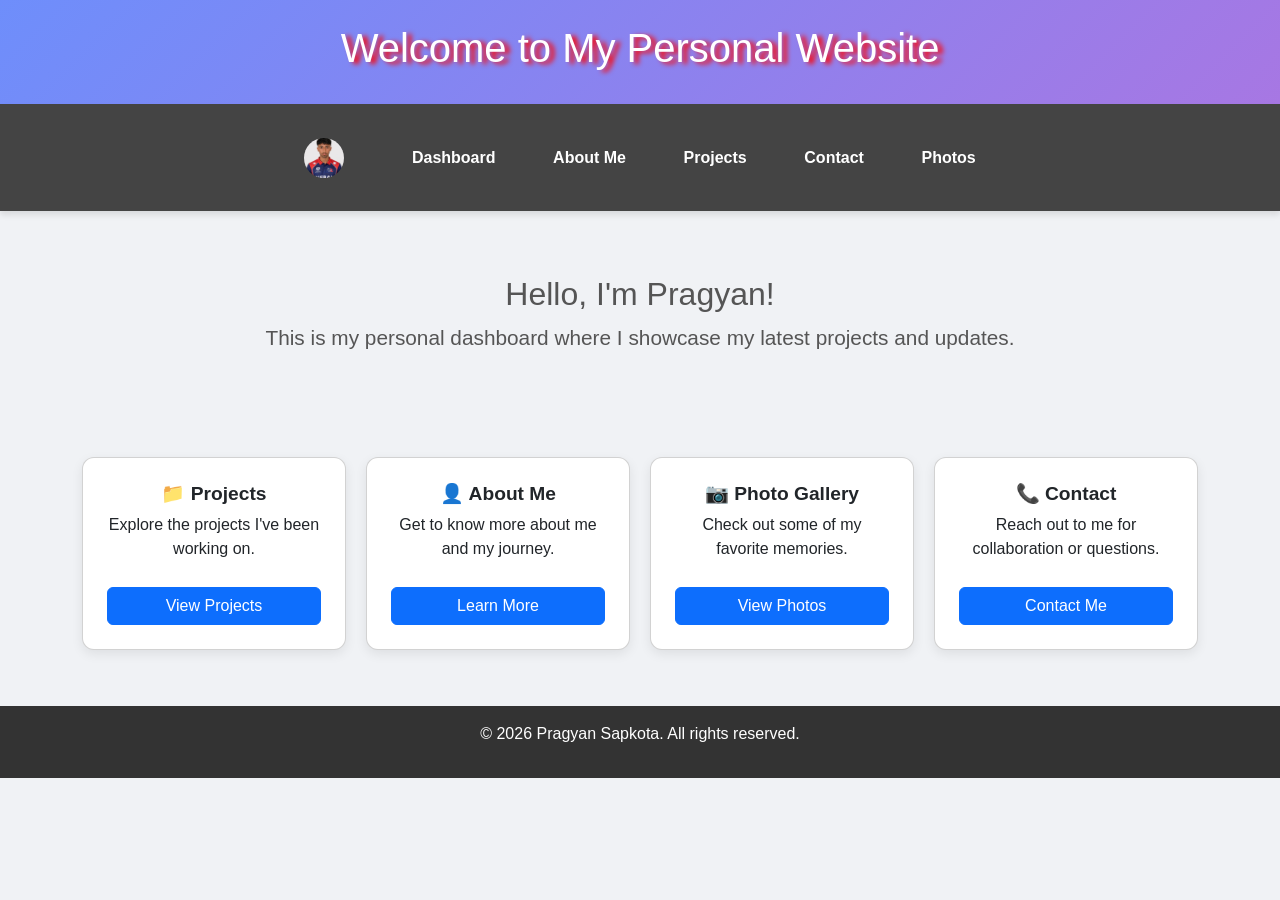
<file: index.html>
<!DOCTYPE html>
<html lang="en">
  <head>
    <meta charset="UTF-8" />
    <meta name="viewport" content="width=device-width, initial-scale=1.0" />
    <title>Dashboard - Pragyan Sapkota</title>
    <link
      href="https://cdn.jsdelivr.net/npm/bootstrap@5.3.3/dist/css/bootstrap.min.css"
      rel="stylesheet"
      integrity="sha384-QWTKZyjpPEjISv5WaRU9OFeRpok6YctnYmDr5pNlyT2bRjXh0JMhjY6hW+ALEwIH"
      crossorigin="anonymous"
    />
    <link rel="stylesheet" href="styles.css" />
    <style>
      .welcome {
        text-align: center;
        font-size: 1.3rem;
        font-weight: 500;
        color: #555;
        padding: 1rem 0;
      }

      .dashboard-grid {
        display: grid;
        grid-template-columns: repeat(auto-fit, minmax(250px, 1fr));
        gap: 20px;
      }

      .dashboard-card {
        padding: 1.5rem;
        border-radius: 12px;
        background: white;
        box-shadow: 0 4px 12px rgba(0, 0, 0, 0.08);
        text-align: center;
        transition: transform 0.3s ease, box-shadow 0.3s ease;
      }

      .dashboard-card:hover {
        transform: translateY(-5px);
        box-shadow: 0 8px 20px rgba(0, 0, 0, 0.1);
      }

      .dashboard-card .card-title {
        font-weight: bold;
        font-size: 1.2rem;
        margin-bottom: 0.5rem;
      }

      .dashboard-card .btn {
        margin-top: 10px;
      }

      .iframe-wrapper {
        display: flex;
        justify-content: center;
        align-items: center;
      }

      .iframe-wrapper iframe {
        width: 100%;
        max-width: 700px;
        height: 400px;
        border-radius: 12px;
        box-shadow: 0 4px 16px rgba(0, 0, 0, 0.1);
      }

      @media screen and (max-width: 639px) {
        nav {
          flex-direction: row;
          text-align: left;
          font-size: small;
        }

        .iframe-wrapper iframe {
          height: 250px;
        }
      }
    </style>
  </head>
  <body>
    <header>
      <h1 id="h1">Welcome to My Personal Website</h1>
    </header>
    <nav>
      <a href="profile.html">
        <img src="BA956C0D-428D-440C-B4D3-51441323296E_1_201_a.jpeg" height="35" class="profile-img" />
      </a>
      <a href="index.html">Dashboard</a>
      <a href="aboutme.html">About Me</a>
      <a href="projects.html">Projects</a>
      <a href="contact.html">Contact</a>
      <a href="photo.html">Photos</a>
    </nav>
    <div class="container py-4">
      <br>
      <section class="welcome mb-4">
        <h2>Hello, I'm Pragyan!</h2>
        <p>
          This is my personal dashboard where I showcase my latest projects and
          updates.
        </p>
        <p></p>
      </section>

      <br>
      <br>

      <div class="dashboard-grid">
        <div class="card dashboard-card">
          <h5 class="card-title">📁 Projects</h5>
          <p class="card-text">Explore the projects I've been working on.</p>
          <a href="projects.html" class="btn btn-primary">View Projects</a>
        </div>
        <div class="card dashboard-card">
          <h5 class="card-title">👤 About Me</h5>
          <p class="card-text">Get to know more about me and my journey.</p>
          <a href="aboutme.html" class="btn btn-primary">Learn More</a>
        </div>
        <div class="card dashboard-card">
          <h5 class="card-title">📷 Photo Gallery</h5>
          <p class="card-text">Check out some of my favorite memories.</p>
          <a href="photo.html" class="btn btn-primary">View Photos</a>
        </div>
        <div class="card dashboard-card">
          <h5 class="card-title">📞 Contact</h5>
          <p class="card-text">
            Reach out to me for collaboration or questions.
          </p>
          <a href="contact.html" class="btn btn-primary">Contact Me</a>
        </div>
      </div>

      
    </div>

    <footer>
      <p>&copy; 2026 Pragyan Sapkota. All rights reserved.</p>
    </footer>
  </body>
</html>
</file>
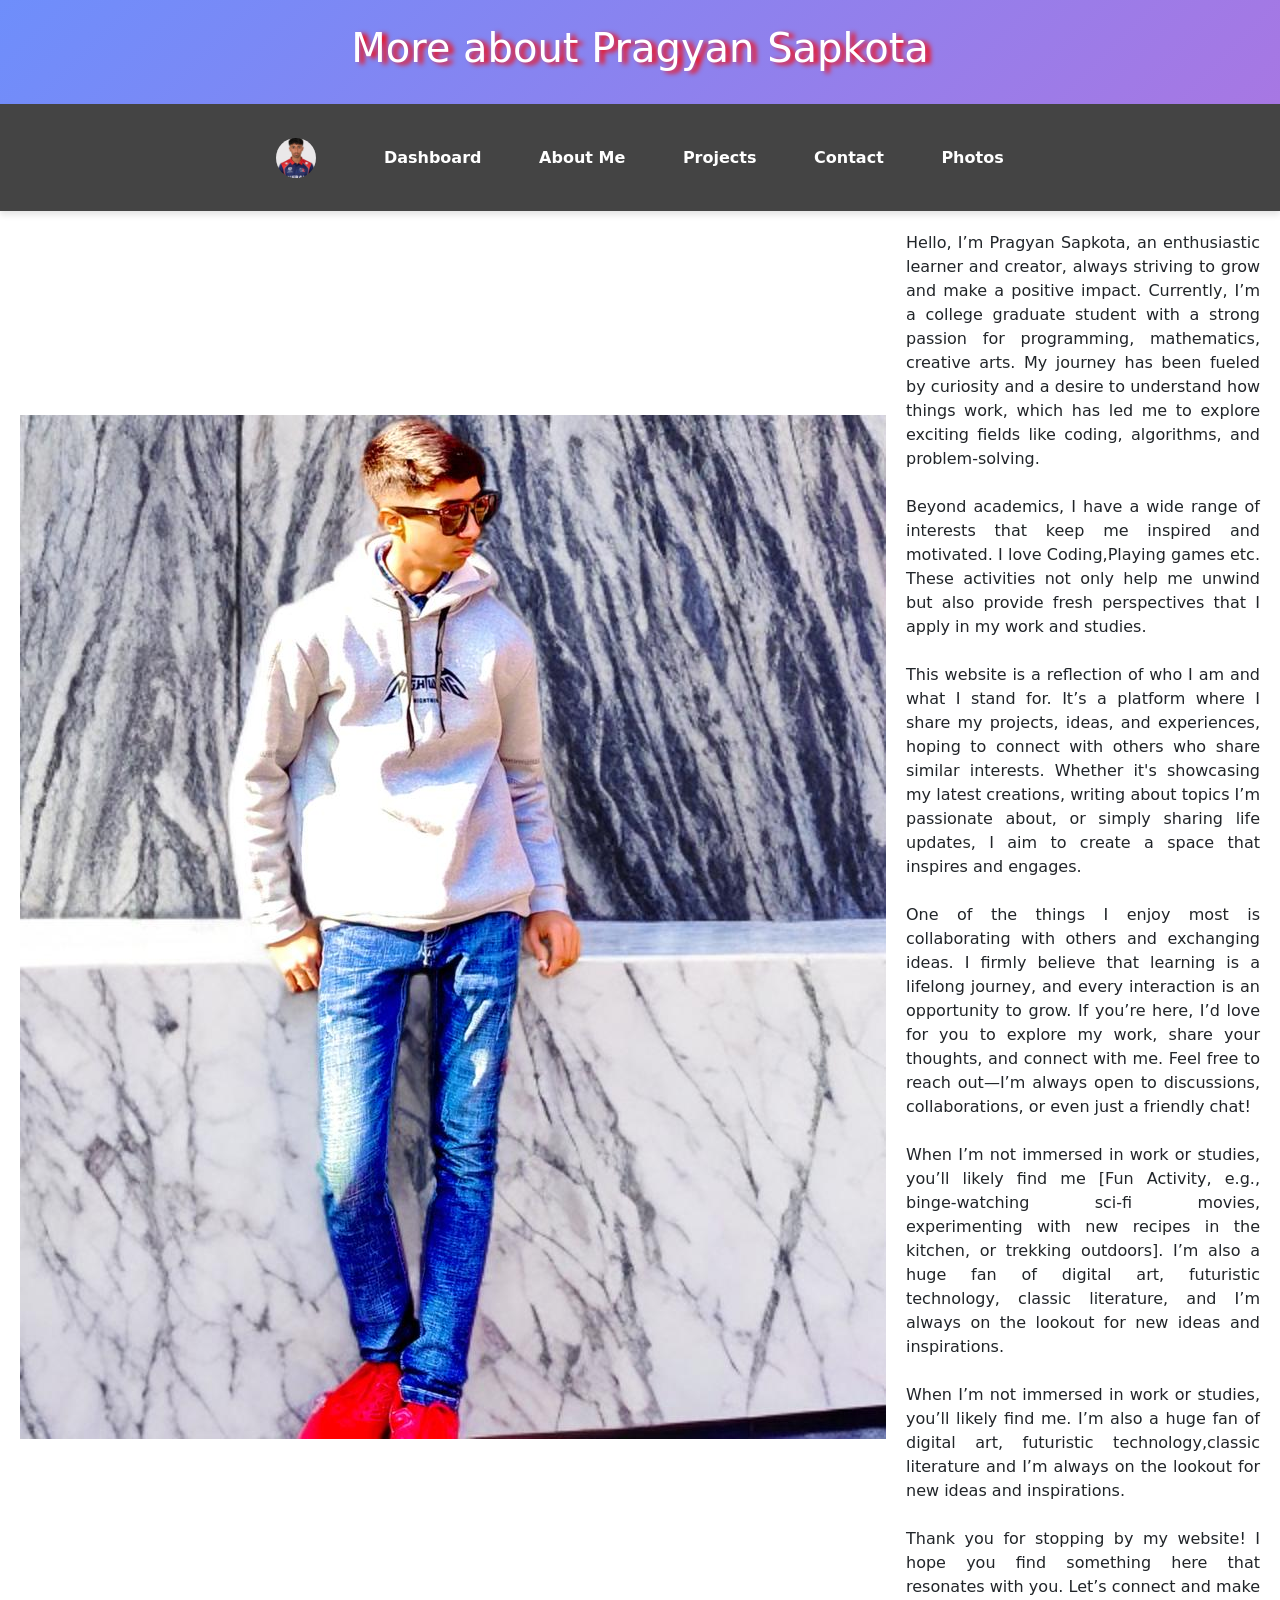
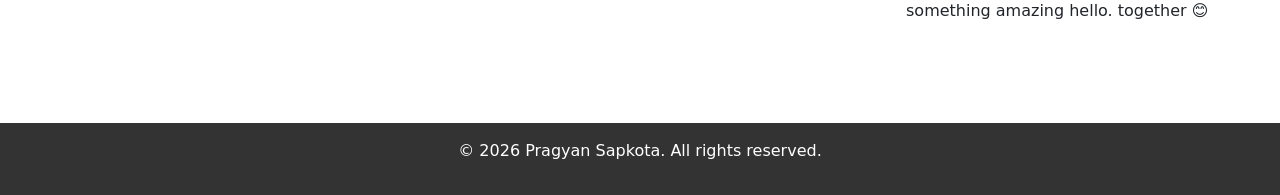
<file: aboutme.html>
<!DOCTYPE html>
<html lang="en">
  <head>
    <meta charset="UTF-8" />
    <meta name="viewport" content="width=device-width, initial-scale=1.0" />
    <title>About Me</title>
    <link rel="stylesheet" href="styles.css">
    <link
      href="https://cdn.jsdelivr.net/npm/bootstrap@5.3.3/dist/css/bootstrap.min.css"
      rel="stylesheet"
      integrity="sha384-QWTKZyjpPEjISv5WaRU9OFeRpok6YctnYmDr5pNlyT2bRjXh0JMhjY6hW+ALEwIH"
      crossorigin="anonymous"
    />
    <style>
      #div {
  display: flex;
  flex-wrap: wrap;
  gap: 20px;
  align-items: center;
  padding: 20px;
}

#div img {
  max-width: 100%;
  margin-top: 0%;
}

#ft {
  flex: 1;
  text-align: justify;
  text-justify: inter-word;
}

@media screen and (max-width: 423px) {
  nav {
    flex-direction: column;
    align-items: center;
  }

  #div {
    flex-direction: column;
    align-items: center;
    text-align: center;
  }
}

#ad {
  color: blue;
  font-size: 1.5rem;
}

#scl {
  font-size: 1.5rem;
  color: green;
}

#clz {
  font-size: 1.5rem;
  color: red;
}

#aaa {
  margin-left: 2%;
  padding: 20px;
}

button {
  margin-top: 10px;
}

#center {
  display: flex;
  flex-direction: row;
}

@media screen and (max-width: 428px) {
  #center {
    display: flex;
    flex-direction: column;
  }
}

    </style>
  </head>
  <body>
    <header>
      <h1 id="h1">More about Pragyan Sapkota</h1> 
    </header>
      <nav>
        <a href="profile.html">
          <img src="BA956C0D-428D-440C-B4D3-51441323296E_1_201_a.jpeg" height="35" class="profile-img" />
        </a>
        <a href="index.html">Dashboard</a>
        <a href="aboutme.html">About Me</a>
        <a href="projects.html">Projects</a>
        <a href="contact.html">Contact</a>
        <a href="photo.html">Photos</a>
      </nav>
    <div id="div">
      <img src="Pragyan.jpg" class="img-fluid" alt="...">
      <div id="ft">
        Hello, I’m Pragyan Sapkota, an enthusiastic learner and creator, always
        striving to grow and make a positive impact. Currently, I’m a college graduate
        student with a strong passion for programming, mathematics, creative
        arts. My journey has been fueled by curiosity and a desire to understand
        how things work, which has led me to explore exciting fields like
        coding, algorithms, and problem-solving.
        <br />
        <br />
        Beyond academics, I have a wide range of interests that keep me inspired
        and motivated. I love Coding,Playing games etc. These activities not
        only help me unwind but also provide fresh perspectives that I apply in
        my work and studies.
        <br />
        <br />
        This website is a reflection of who I am and what I stand for. It’s a
        platform where I share my projects, ideas, and experiences, hoping to
        connect with others who share similar interests. Whether it's showcasing
        my latest creations, writing about topics I’m passionate about, or
        simply sharing life updates, I aim to create a space that inspires and
        engages.
        <br />
        <br />
        One of the things I enjoy most is collaborating with others and
        exchanging ideas. I firmly believe that learning is a lifelong journey,
        and every interaction is an opportunity to grow. If you’re here, I’d
        love for you to explore my work, share your thoughts, and connect with
        me. Feel free to reach out—I’m always open to discussions,
        collaborations, or even just a friendly chat!
        <br />
        <br />
        When I’m not immersed in work or studies, you’ll likely find me [Fun
        Activity, e.g., binge-watching sci-fi movies, experimenting with new
        recipes in the kitchen, or trekking outdoors]. I’m also a huge fan of
        digital art, futuristic technology, classic literature, and I’m always
        on the lookout for new ideas and inspirations.
        <br />
        <br />
        When I’m not immersed in work or studies, you’ll likely find me. I’m
        also a huge fan of digital art, futuristic technology,classic literature
        and I’m always on the lookout for new ideas and inspirations.
        <br />
        <br />
        Thank you for stopping by my website! I hope you find something here
        that resonates with you. Let’s connect and make something amazing hello.
        together 😊
      </div>
    </div>
    <br />
    <br />
    <footer>
      <p>&copy; 2026 Pragyan Sapkota. All rights reserved.</p>
    </footer>
  </body>
</html>
</file>
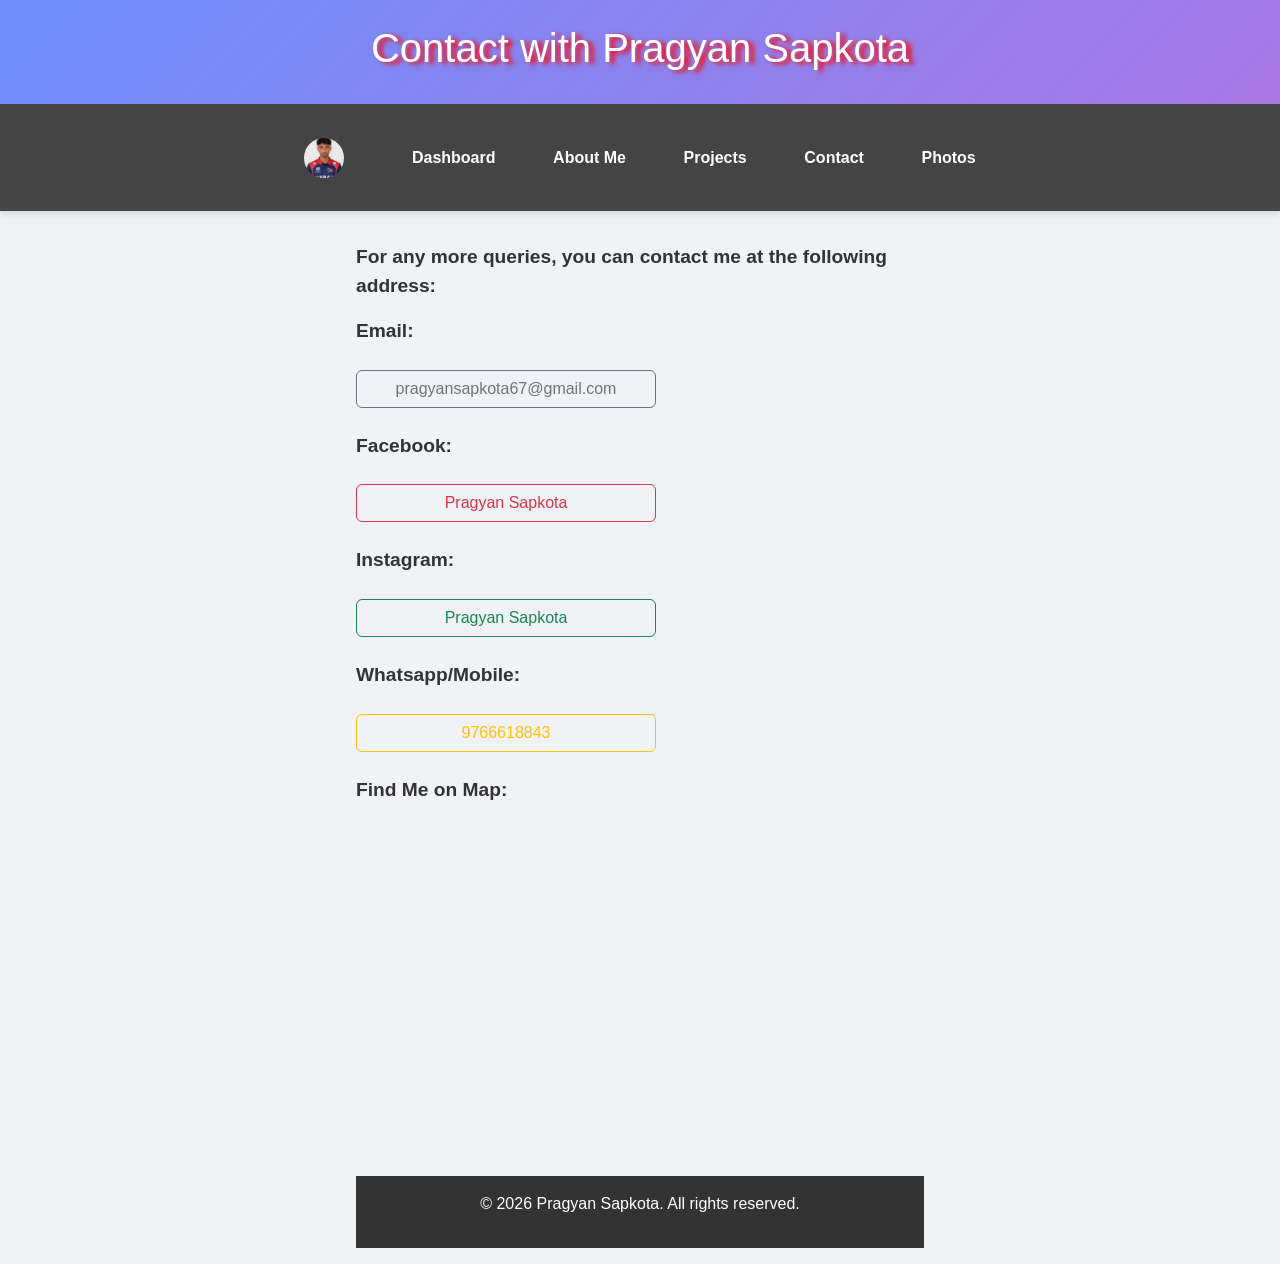
<file: contact.html>
<!DOCTYPE html>
<html lang="en">
  <head>
    <meta charset="UTF-8" />
    <meta name="viewport" content="width=device-width, initial-scale=1.0" />
    <title>Contacts</title>
    <link
      href="https://cdn.jsdelivr.net/npm/bootstrap@5.3.3/dist/css/bootstrap.min.css"
      rel="stylesheet"
    />
    <link rel="stylesheet" href="styles.css" />
    <style>
      #prj {
        color: black;
        font-size: 150%;
      }

      button {
        width: 100%;
        max-width: 300px;
        margin: 0.5rem 0;
      }

      @media screen and (max-width: 423px) {
        nav {
          flex-direction: row;
          text-align: left;
        }

        #center {
          display: flex;
          flex-direction: column;
          align-items: center;
        }

        .container {
          width: 90%;
          padding: 1rem;
        }
      }

      .contact-label {
        font-weight: bold;
        font-size: 1.2rem;
        margin-top: 1rem;
      }

      .contact-button a {
        text-decoration: none;
        color: inherit;
      }

      .contact-section {
        padding: 1rem;
        max-width: 600px;
        margin: auto;
      }

      .contact-form {
        margin-top: 2rem;
        background: #e7f3e5;
        padding: 1rem;
        border-radius: 10px;
      }

      iframe {
        width: 100%;
        height: 300px;
        border: 0;
        border-radius: 10px;
        margin-top: 1rem;
      }

      .btn-login {
        background-color: #4e9af1;
        color: white;
        font-weight: 600;
        font-size: 1.1rem;
        border: none;
        border-radius: 8px;
        padding: 10px 0;
        transition: background-color 0.3s ease-in-out;
      }

      .btn-login:hover {
        background-color: #3d8de0;
      }

      #alert_name,
      #alert_email,
      #alert_message {
        color: red;
      }
    </style>
  </head>

  <body>
    <header>
      <h1 id="h1">Contact with Pragyan Sapkota</h1>
    </header>

    <nav>
      <a href="profile.html">
        <img src="BA956C0D-428D-440C-B4D3-51441323296E_1_201_a.jpeg" height="35" class="profile-img" />
      </a>
      <a href="index.html">Dashboard</a>
      <a href="aboutme.html">About Me</a>
      <a href="projects.html">Projects</a>
      <a href="contact.html">Contact</a>
      <a href="photo.html">Photos</a>
    </nav>

    <div class="contact-section">
      <p class="contact-label">
        For any more queries, you can contact me at the following address:
      </p>

      <p class="contact-label"><strong>Email:</strong></p>
      <div id="prg">
        <button type="button" class="btn btn-outline-secondary contact-button">
          <a href="mailto:pragyansapkota67@gmail.com"
            >pragyansapkota67@gmail.com</a
          >
        </button>
      </div>

      <p class="contact-label"><strong>Facebook:</strong></p>
      <div id="prg">
        <button type="button" class="btn btn-outline-danger contact-button">
          <a
            href="https://www.facebook.com/profile.php?id=61558869628659"
            target="_blank"
            >Pragyan Sapkota</a
          >
        </button>
      </div>

      <p class="contact-label"><strong>Instagram:</strong></p>
      <div id="prg">
        <button type="button" class="btn btn-outline-success contact-button">
          <a href="https://www.instagram.com/sapkotapragyan/" target="_blank"
            >Pragyan Sapkota</a
          >
        </button>
      </div>

      <p class="contact-label"><strong>Whatsapp/Mobile:</strong></p>
      <div id="prg">
        <a href="tel:9766618843">
          <button type="button" class="btn btn-outline-warning">
            9766618843
          </button>
        </a>
      </div>

      <!-- Map Embed -->
      <p class="contact-label">Find Me on Map:</p>
      <iframe
        src="https://maps.google.com/maps?q=kathmandu&t=&z=13&ie=UTF8&iwloc=&output=embed"
      ></iframe>
      <br>
    <footer>
      <p>&copy; 2026 Pragyan Sapkota. All rights reserved.</p>
    </footer>
  </body>
</html>
</file>
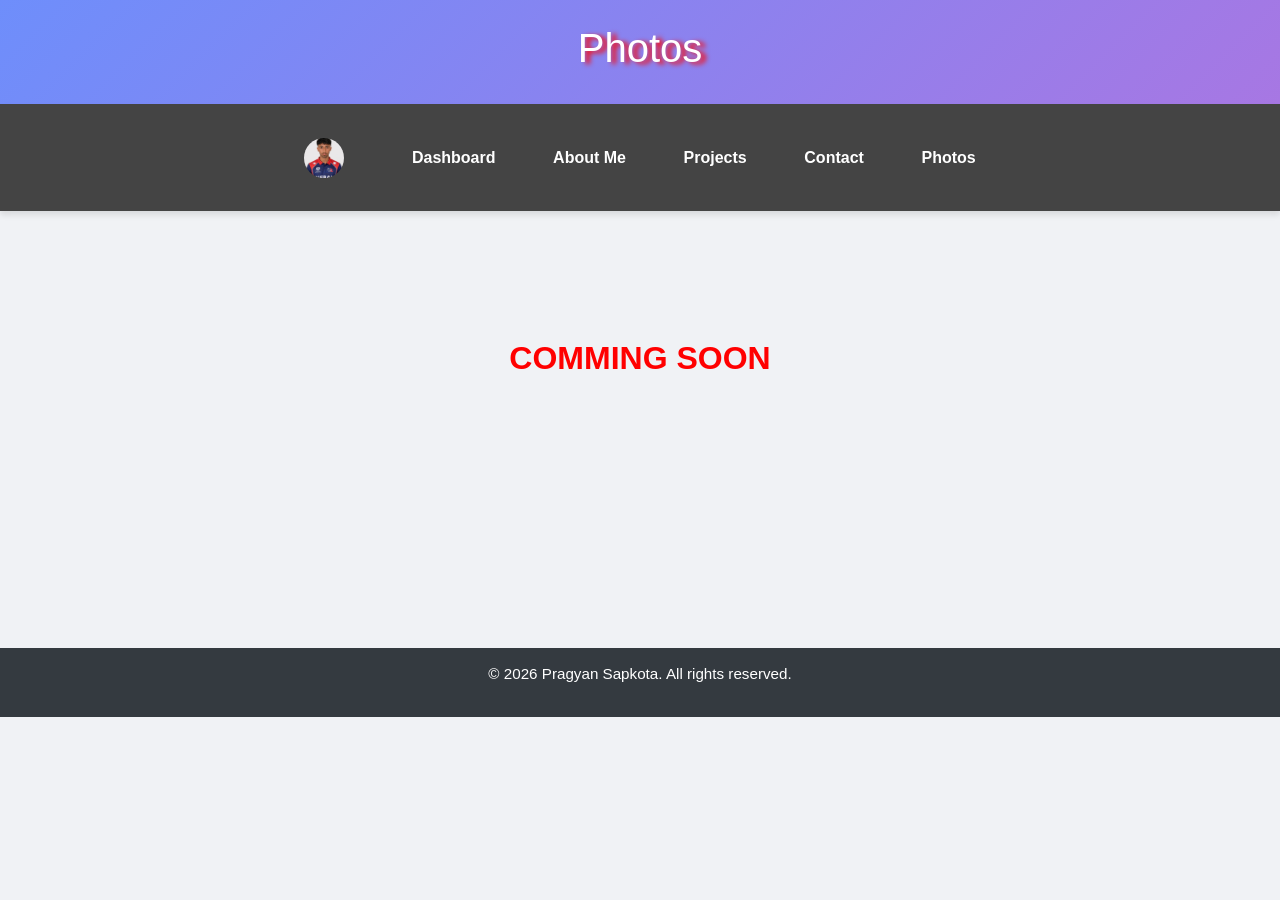
<file: photo.html>
<!DOCTYPE html>
<html lang="en">
  <head>
    <meta charset="UTF-8" />
    <meta name="viewport" content="width=device-width, initial-scale=1.0" />
    <title>Images</title>
    <link
      href="https://cdn.jsdelivr.net/npm/bootstrap@5.3.3/dist/css/bootstrap.min.css"
      rel="stylesheet"
      integrity="sha384-QWTKZyjpPEjISv5WaRU9OFeRpok6YctnYmDr5pNlyT2bRjXh0JMhjY6hW+ALEwIH"
      crossorigin="anonymous"
    />
    <link rel="stylesheet" href="styles.css" />
    <style>
      /* Photo Grid */
      /* #img {
        display: grid;
        grid-template-columns: repeat(auto-fit, minmax(250px, 1fr));
        gap: 15px;
        padding: 40px 20px;
        max-width: 1200px;
        margin: auto;
      }

      #img img {
        width: 100%;
        height: 100%;
        border-radius: 15px;
        object-fit: cover;
        box-shadow: 0 10px 30px rgba(0, 0, 0, 0.1);
        transition: transform 0.4s ease, box-shadow 0.4s ease;
      }

      #img img:hover {
        transform: scale(1.05);
        box-shadow: 0 16px 40px rgba(0, 0, 0, 0.2);
      } */

      h2{
        color: red;
        font-weight: bold;
        text-align: center;
        padding-top: 10%;
        padding-bottom: 18%;
        margin: 0;
      }

      /* Footer */
      footer {
        background-color: #343a40;
        color: white;
        text-align: center;
        padding: 15px 0;
        margin-top: 40px;
        font-size: 0.95rem;
      }
    </style>
  </head>
  <body>
    <header>
      <h1 id="h1">Photos</h1>
    </header>
    <nav>
      <a href="profile.html">
        <img src="BA956C0D-428D-440C-B4D3-51441323296E_1_201_a.jpeg" height="35" class="profile-img" />
      </a>
      <a href="index.html">Dashboard</a>
      <a href="aboutme.html">About Me</a>
      <a href="projects.html">Projects</a>
      <a href="contact.html">Contact</a>
      <a href="photo.html">Photos</a>
    </nav>

    <h2>COMMING SOON</h2>
    <!-- <div id="img">
      <img src="Pragyan.jpg" class="img-fluid" alt="..." />
      <img src="ddd.jpg" class="img-fluid" alt="..." />
      <img src="ccc.jpg" class="img-fluid" alt="..." />
      <img src="aaa.jpg" class="img-fluid" alt="..." />
      <img src="bbb.jpg" class="img-fluid" alt="..." />
      <img src="IMG_5080.PNG" class="img-fluid" alt="..." />
      <img src="IMG_0904.JPG" class="img-fluid" alt="..." />
      <img src="DSC05212.JPG" class="img-fluid" alt="..." />
      <img src="DSC04631.JPG" class="img-fluid" alt="..." />
      <img src="holi.JPG" class="img-fluid" alt="..." />
      <img src="rider.JPG" class="img-fluid" alt="..." />
      <img src="IMG_2086.JPG" class="img-fluid" alt="..." />
    </div> -->
    <footer>
      <p>&copy; 2026 Pragyan Sapkota. All rights reserved.</p>
    </footer>
  </body>
</html>
</file>
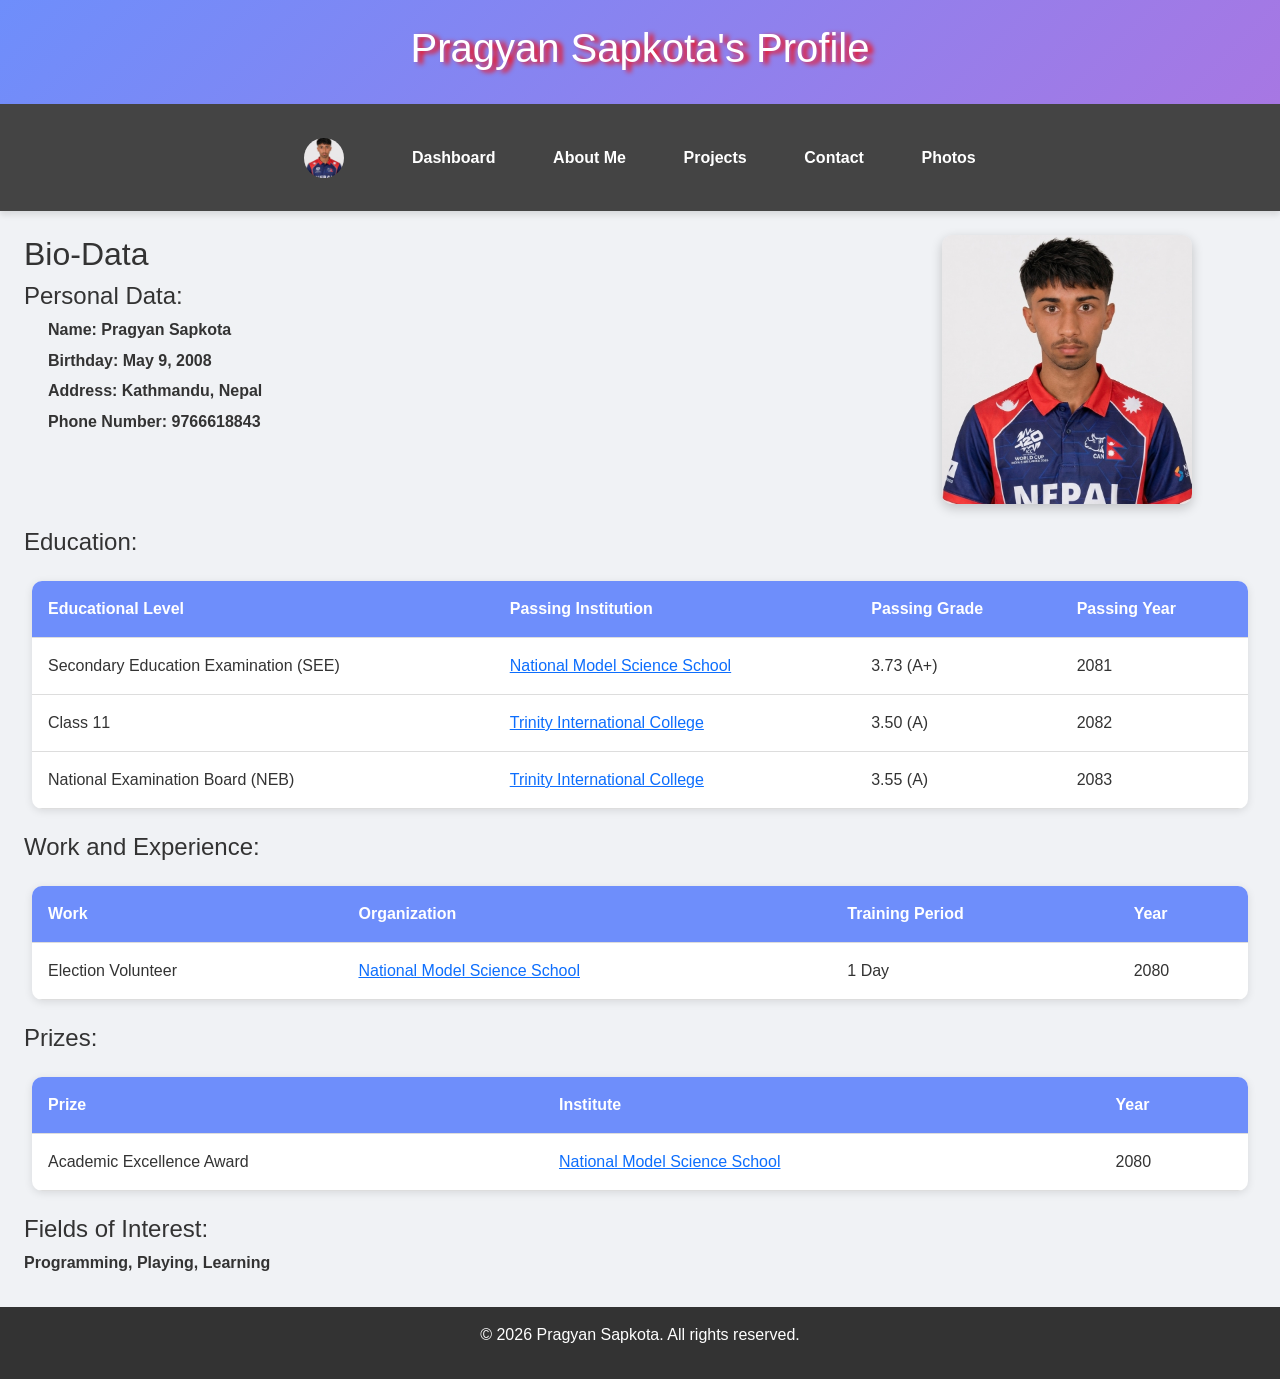
<file: profile.html>
<!doctype html>
<html lang="en">
  <head>
    <meta charset="UTF-8" />
    <meta name="viewport" content="width=device-width, initial-scale=1.0" />
    <title>Profile</title>
    <link
      href="https://cdn.jsdelivr.net/npm/bootstrap@5.3.3/dist/css/bootstrap.min.css"
      rel="stylesheet"
      integrity="sha384-QWTKZyjpPEjISv5WaRU9OFeRpok6YctnYmDr5pNlyT2bRjXh0JMhjY6hW+ALEwIH"
      crossorigin="anonymous"
    />
    <link rel="stylesheet" href="styles.css" />
    <style>
      #pi p {
        margin: 0.4rem 0;
        font-weight: bold;
        margin-left: 1.5rem;
      }

      table {
        width: 95%;
        border-collapse: collapse;
        margin: 1.5rem auto;
        background-color: #ffffff;
        box-shadow: 0 2px 8px rgba(0, 0, 0, 0.1);
        border-radius: 10px;
        overflow: hidden;
      }

      th,
      td {
        padding: 1rem;
        text-align: left;
        border-bottom: 1px solid #ddd;
      }

      th {
        background-color: #6e8efb;
        color: white;
        font-weight: bold;
      }

      tr:hover {
        background-color: #f1f1f1;
      }

      #ss {
        font-weight: bold;
        margin-left: 1.5rem;
      }

      #photo-data img {
        display: flex;
        flex-direction: row;
      }

      .bio-container {
        display: flex;
        flex-direction: row;
        align-items: flex-start;
        justify-content: space-between;
        gap: 2rem;
        margin: 1.5rem;
        flex-wrap: wrap;
      }

      .bio-info {
        flex: 1;
        min-width: 250px;
      }

      .bio-image img {
        width: 250px;
        height: auto;
        border-radius: 10px;
        box-shadow: 0 4px 12px rgba(0, 0, 0, 0.2);
        transition: transform 0.3s ease;
      }

      .bio-image img:hover {
        transform: scale(1.05);
      }

      @media (max-width: 768px) {
        .bio-container {
          flex-direction: column-reverse;
          justify-content: center;
        }

        .bio-info {
          text-align: left;
        }

        .bio-image img {
          width: 70%;
        }
      }
    </style>
  </head>
  <body>
    <header>
      <h1 id="h1">Pragyan Sapkota's Profile</h1>
    </header>
    <nav>
      <a href="profile.html">
        <img src="BA956C0D-428D-440C-B4D3-51441323296E_1_201_a.jpeg" height="35" class="profile-img" alt="profile" />
      </a>
      <a href="index.html">Dashboard</a>
      <a href="aboutme.html">About Me</a>
      <a href="projects.html">Projects</a>
      <a href="contact.html">Contact</a>
      <a href="photo.html">Photos</a>
    </nav>

    <section>
      <div id="photo-data">
        <div class="bio-container">
          <div class="bio-info">
            <h2>Bio-Data</h2>
            <h4>Personal Data:</h4>
            <div id="pi">
              <p><strong>Name:</strong> Pragyan Sapkota</p>
              <p><strong>Birthday:</strong> May 9, 2008</p>
              <p><strong>Address:</strong> Kathmandu, Nepal</p>
              <p><strong>Phone Number:</strong> 9766618843</p>
            </div>
          </div>
          <div class="bio-image" style="margin-right: 4rem">
            <img src="BA956C0D-428D-440C-B4D3-51441323296E_1_201_a.jpeg" alt="Profile Picture" />
          </div>
        </div>
      </div>

      <h4 style="margin-left: 1.5rem">Education:</h4>
      <table>
        <tr>
          <th>Educational Level</th>
          <th>Passing Institution</th>
          <th>Passing Grade</th>
          <th>Passing Year</th>
        </tr>
        <tr>
          <td>Secondary Education Examination (SEE)</td>
          <td>
            <a href="https://www.facebook.com/Aarambhaacademy"
              >National Model Science School</a
            >
          </td>
          <td>3.73 (A+)</td>
          <td>2081</td>
        </tr>
        <tr>
          <td>Class 11</td>
          <td>
            <a href="https://www.instagram.com/routineoftrinityupdates/"
              >Trinity International College</a
            >
          </td>
          <td>3.50 (A)</td>
          <td>2082</td>
        </tr>
        <tr>
          <td>National Examination Board (NEB)</td>
          <td>
            <a href="https://www.instagram.com/routineoftrinityupdates/"
              >Trinity International College</a
            >
          </td>
          <td>3.55 (A)</td>
          <td>2083</td>
        </tr>
      </table>

      <h4 style="margin-left: 1.5rem">Work and Experience:</h4>
      <table>
        <tr>
          <th>Work</th>
          <th>Organization</th>
          <th>Training Period</th>
          <th>Year</th>
        </tr>
        <tr>
          <td>Election Volunteer</td>
          <td>
            <a href="https://www.facebook.com/Aarambhaacademy"
              >National Model Science School</a
            >
          </td>
          <td>1 Day</td>
          <td>2080</td>
        </tr>
      </table>

      <h4 style="margin-left: 1.5rem">Prizes:</h4>
      <table>
        <tr>
          <th>Prize</th>
          <th>Institute</th>
          <th>Year</th>
        </tr>
        <tr>
          <td>Academic Excellence Award</td>
          <td>
            <a href="https://www.facebook.com/Aarambhaacademy"
              >National Model Science School</a
            >
          </td>
          <td>2080</td>
        </tr>
      </table>

      <h4 style="margin-left: 1.5rem">Fields of Interest:</h4>
      <div id="ss">
        <p>Programming, Playing, Learning</p>
      </div>
    </section>

    <footer>
      <p>&copy; 2026 Pragyan Sapkota. All rights reserved.</p>
    </footer>
  </body>
</html>
</file>
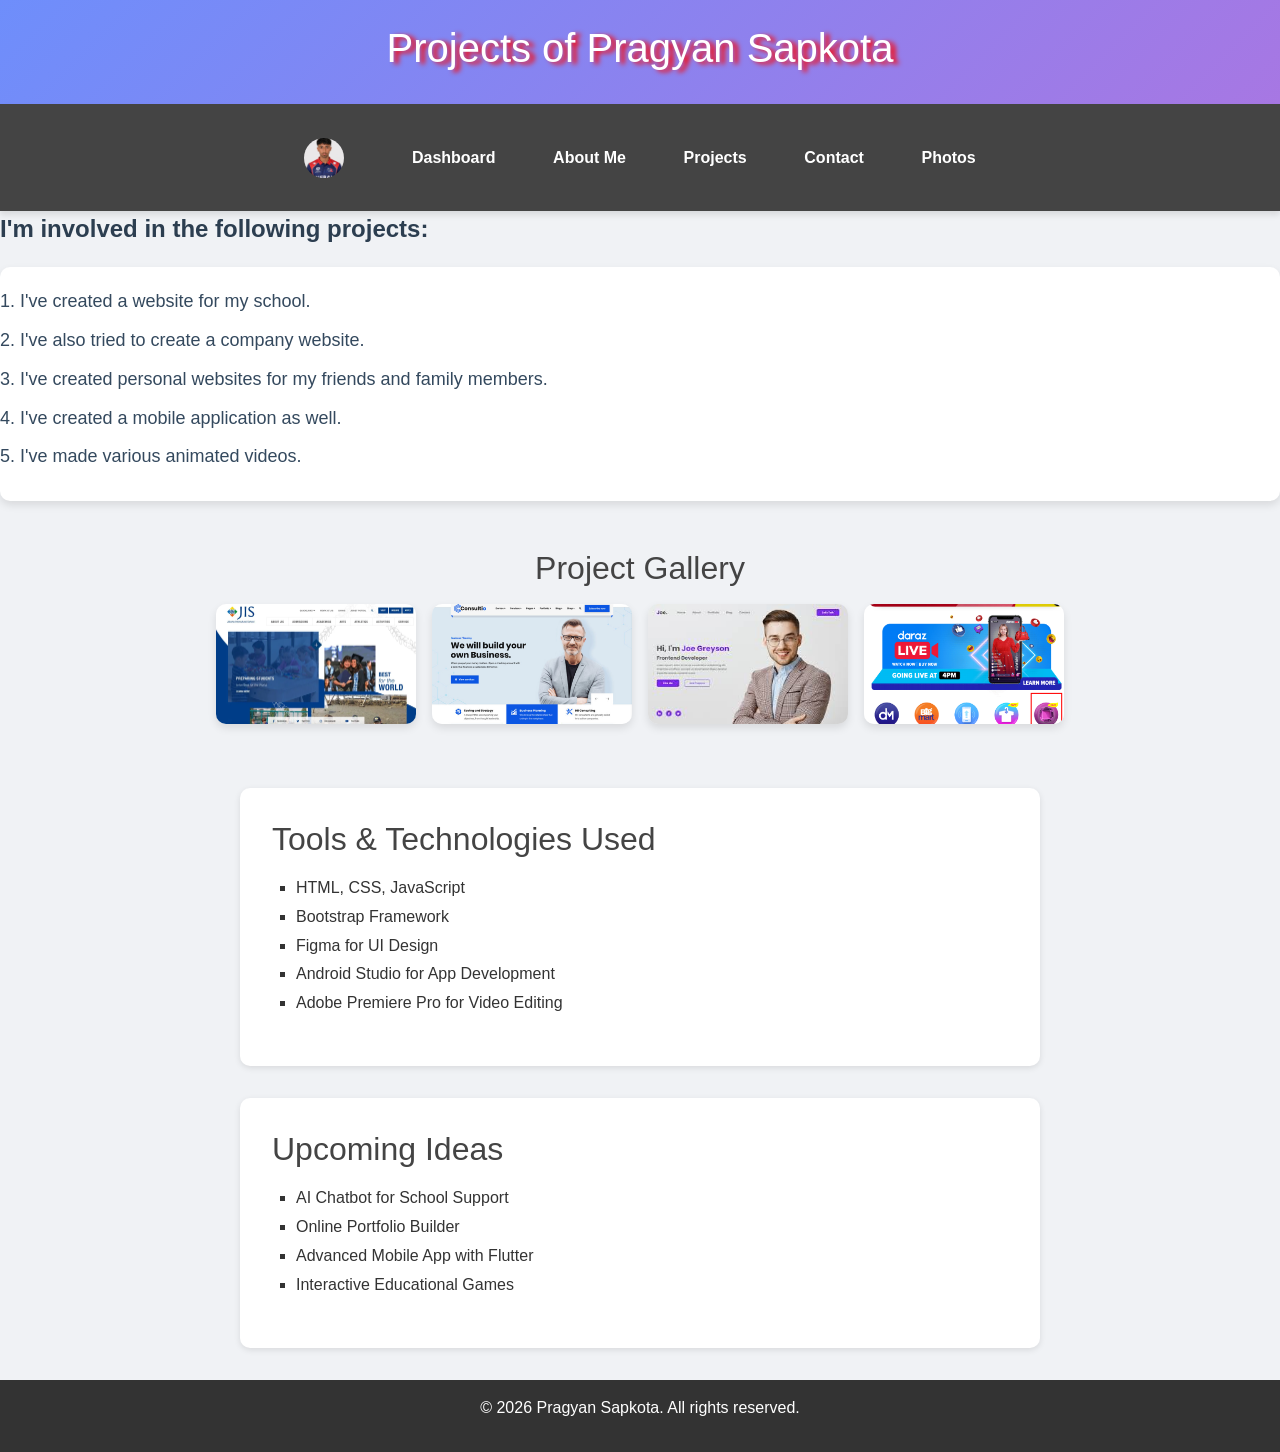
<file: projects.html>
<!DOCTYPE html>
<html lang="en">
  <head>
    <meta charset="UTF-8" />
    <meta name="viewport" content="width=device-width, initial-scale=1.0" />
    <title>Projects</title>
    <link
      href="https://cdn.jsdelivr.net/npm/bootstrap@5.3.3/dist/css/bootstrap.min.css"
      rel="stylesheet"
      integrity="sha384-QWTKZyjpPEjISv5WaRU9OFeRpok6YctnYmDr5pNlyT2bRjXh0JMhjY6hW+ALEwIH"
      crossorigin="anonymous"
    />
    <link rel="stylesheet" href="styles.css" />
    <style>
      center {
        display: block;
        text-align: -webkit-center;
        unicode-bidi: isolate;
      }

      #prj {
        color: black;
        font-size: 150%;
      }

      @media screen and (max-width: 276px) {
        nav {
          flex-direction: row;
          text-align: left;
          font-size: small;
        }
      }

      /* ==== Project Gallery ==== */
      .gallery {
        padding: 2rem;
        text-align: center;
      }
      .gallery h2 {
        color: #444;
        margin-bottom: 1rem;
      }
      .gallery-grid {
        display: flex;
        flex-wrap: wrap;
        gap: 1rem;
        justify-content: center;
      }
      .gallery-grid img {
        width: 200px;
        height: 120px;
        object-fit: cover;
        border-radius: 10px;
        box-shadow: 0 4px 8px rgba(0, 0, 0, 0.1);
        transition: transform 0.3s ease;
      }
      .gallery-grid img:hover {
        transform: scale(1.05);
      }

      /* ==== Tools & Upcoming ==== */
      .tools,
      .upcoming {
        background-color: #fff;
        margin: 2rem auto;
        padding: 2rem;
        max-width: 800px;
        border-radius: 10px;
        box-shadow: 0 2px 6px rgba(0, 0, 0, 0.1);
      }
      .tools h2,
      .upcoming h2 {
        color: #444;
        margin-bottom: 1rem;
      }
      .tools ul,
      .upcoming ul {
        list-style-type: square;
        padding-left: 1.5rem;
        line-height: 1.8;
      }
      #prj {
        font-size: 24px;
        font-weight: bold;
        color: #2c3e50;
        margin-bottom: 20px;
        display: block;
      }

      ol {
        background-color: #ffffff;
        padding: 20px;
        border-radius: 10px;
        box-shadow: 0 4px 8px rgba(0, 0, 0, 0.1);
      }

      ol li {
        font-size: 18px;
        margin-bottom: 10px;
        color: #34495e;
        line-height: 1.6;
      }
    </style>
  </head>
  <body>
    <header>
      <h1 id="h1">Projects of Pragyan Sapkota</h1>
    </header>
    <nav>
      <a href="profile.html">
        <img src="BA956C0D-428D-440C-B4D3-51441323296E_1_201_a.jpeg" height="35" class="profile-img" />
      </a>
      <a href="index.html">Dashboard</a>
      <a href="aboutme.html">About Me</a>
      <a href="projects.html">Projects</a>
      <a href="contact.html">Contact</a>
      <a href="photo.html">Photos</a>
    </nav>
    <span id="prj">I'm involved in the following projects:</span>
    <ol>
      <li>I've created a website for my school.</li>
      <li>I've also tried to create a company website.</li>
      <li>I've created personal websites for my friends and family members.</li>
      <li>I've created a mobile application as well.</li>
      <li>I've made various animated videos.</li>
    </ol>
    <section class="gallery">
      <h2>Project Gallery</h2>
      <div class="gallery-grid">
        <a href="jakarta.jpg">
          <img src="jakarta.jpg" alt="School Website" />
        </a>
        <a href="consultio-business-wordpress-theme-768x576-1.jpg">
          <img
            src="consultio-business-wordpress-theme-768x576-1.jpg"
            alt="Company Website"
          />
        </a>
        <a href="images (2).jpeg">
          <img src="images (2).jpeg" alt="Personal Website"
        /></a>
        <a href="DA7F8D09-AD1A-4668-9E7E-929CB5C85D5C-1.png">
          <img
            src="DA7F8D09-AD1A-4668-9E7E-929CB5C85D5C-1.png"
            alt="Mobile App"
          />
        </a>
      </div>
    </section>

    <section class="tools">
      <h2>Tools & Technologies Used</h2>
      <ul>
        <li>HTML, CSS, JavaScript</li>
        <li>Bootstrap Framework</li>
        <li>Figma for UI Design</li>
        <li>Android Studio for App Development</li>
        <li>Adobe Premiere Pro for Video Editing</li>
      </ul>
    </section>

    <section class="upcoming">
      <h2>Upcoming Ideas</h2>
      <ul>
        <li>AI Chatbot for School Support</li>
        <li>Online Portfolio Builder</li>
        <li>Advanced Mobile App with Flutter</li>
        <li>Interactive Educational Games</li>
      </ul>
    </section>

    <footer>
      <p>&copy; 2026 Pragyan Sapkota. All rights reserved.</p>
    </footer>
  </body>
</html>
</file>
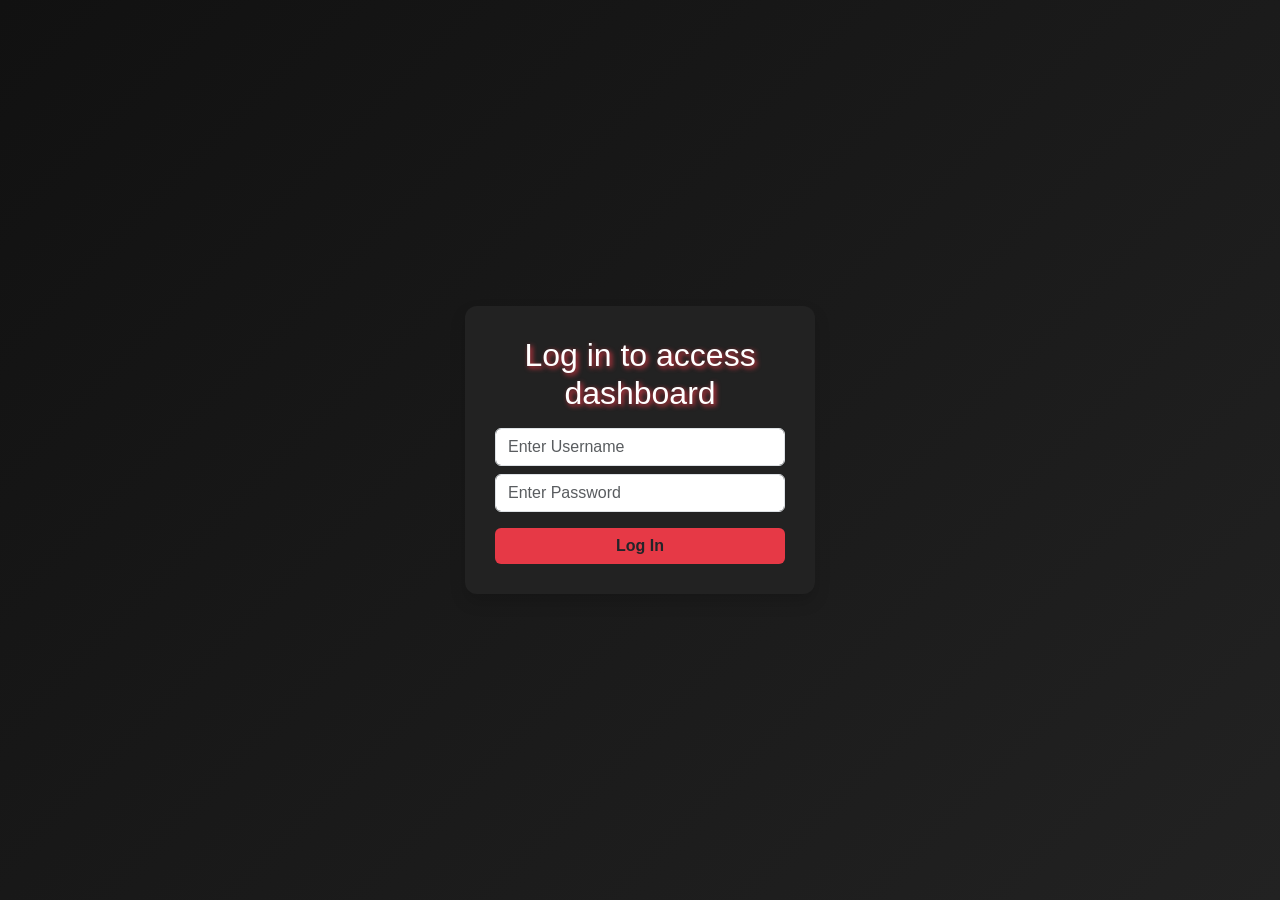
<file: test.html>
<!DOCTYPE html>
<html lang="en">
  <head>
    <meta charset="UTF-8" />
    <meta name="viewport" content="width=device-width, initial-scale=1.0" />
    <title>Login Page</title>
    <link
      href="https://cdn.jsdelivr.net/npm/bootstrap@5.3.0/dist/css/bootstrap.min.css"
      rel="stylesheet"
    />
    <style>
      body {
        margin: 0;
        padding: 0;
        font-family: Arial, sans-serif;
        background: linear-gradient(135deg, #111, #222);
        color: #fff;
        overflow: hidden;
        height: 100vh;
      }

      /* Welcome animation */
      .welcome-text {
        position: absolute;
        top: 40%;
        left: 50%;
        transform: translate(-50%, -50%);
        font-size: 3em;
        color: #e63946; /* soft red */
        opacity: 0;
        animation: fadeInOut 4s ease forwards;
      }

      @keyframes fadeInOut {
        0% {
          opacity: 0;
          transform: translate(-50%, -60%);
        }
        25% {
          opacity: 1;
          transform: translate(-50%, -50%);
        }
        75% {
          opacity: 1;
          transform: translate(-50%, -50%);
        }
        100% {
          opacity: 0;
          transform: translate(-50%, -40%);
        }
      }

      /* Login container slide-up animation */
      .login-container {
        position: absolute;
        bottom: -100%;
        left: 0;
        width: 100%;
        height: 100%;
        display: flex;
        justify-content: center;
        align-items: center;
        animation: slideUp 2.5s ease forwards;
        animation-delay: 3s; /* starts after welcome finishes */
      }

      @keyframes slideUp {
        from {
          bottom: -100%;
        }
        to {
          bottom: 0;
        }
      }

      /* Login card styling */
      .login-card {
        background-color: #222;
        border-radius: 12px;
        padding: 30px;
        box-shadow: 0 0 15px rgba(255, 255, 255, 0.1);
        width: 350px;
        color: white;
      }

      .login-card h2 {
        text-shadow: 2px 2px 5px #e63946;
      }

      .btn-login {
        background-color: #e63946;
        border: none;
        font-weight: bold;
        transition: 0.3s;
      }

      .btn-login:hover {
        background-color: #c72d3a;
      }

      #alert_username,
      #alert_password {
        color: #e63946;
        font-size: 0.9em;
        margin-top: -8px;
        margin-bottom: 10px;
        text-align: left;
      }
    </style>
  </head>
  <body>
    <!-- Animated welcome text -->
    <div class="welcome-text">Welcome to my Website</div>

    <!-- Login content -->
    <div class="login-container">
      <div class="login-card shadow">
        <h2 class="text-center mb-3">Log in to access dashboard</h2>
        <!-- <p class="text-center mb-4 text-muted">Log in to access dashboard</p> -->
        <form>
          <input
            type="text"
            id="username"
            class="form-control mb-3"
            placeholder="Enter Username"
            required
          />
          <div id="alert_username"></div>
          <input
            type="password"
            id="password"
            class="form-control mb-4"
            placeholder="Enter Password"
            required
          />
          <div id="alert_password"></div>
          <button type="button" class="btn btn-login w-100" id="loginButton">
            Log In
          </button>
        </form>
      </div>
    </div>

    <script>
      document
        .getElementById("loginButton")
        .addEventListener("click", function () {
          const username = document.getElementById("username").value.trim();
          const password = document.getElementById("password").value.trim();

          document.getElementById("alert_username").innerHTML = "";
          document.getElementById("alert_password").innerHTML = "";

          if (username === "" && password === "") {
            document.getElementById("alert_username").innerHTML =
              "Please enter username";
            document.getElementById("alert_password").innerHTML =
              "Please enter Password";
            return;
          }

          if (username === "" && password === "pragyansapkota") {
            document.getElementById("alert_username").innerHTML =
              "Please enter username";
          }

          if (username === "pragyansapkota" && password === "") {
            document.getElementById("alert_password").innerHTML =
              "Please enter Password";
          }

          if (username != "pragyansapkota" || password != "pragyansapkota") {
            document.getElementById("alert_password").innerHTML =
              "Invalid Username or Password";
          }

          if (username === "pragyansapkota" && password === "pragyansapkota") {
            window.location.href = "project.html";
          }
        });
    </script>
  </body>
</html>
</file>
<file: styles.css>
body {
  font-family: "Poppins", sans-serif;
  margin: 0;
  padding: 0;
  background-color: #f0f2f5;
  color: #333;
}

header {
  background: linear-gradient(135deg, #6e8efb, #a777e3);
  color: white;
  padding: 1.5rem 0;
  text-align: center;
  font-size: 1.8rem;
  font-weight: bold;
}

nav {
  display: flex;
  flex-direction: row;
  justify-content: center;
  background: #444;
  padding: 0.8rem;
  flex-wrap: wrap;
  align-items: center;
  box-shadow: 0px 4px 6px rgba(0, 0, 0, 0.1);
}

nav a {
  color: #fff;
  text-decoration: none;
  margin: 0.8rem;
  font-weight: bold;
  padding: 0.5rem 1rem;
  transition: all 0.3s ease-in-out;
  border-radius: 5px;
}

nav a:hover {
  background: #6e8efb;
  color: white;
}

section {
  margin-bottom: 2rem;
}

.profile-img {
  border-radius: 50%;
  width: 40px;
  height: 40px;
  object-fit: cover;
  margin-right: 10px;
}

footer {
  text-align: center;
  padding: 1rem 0;
  background: #333;
  color: #fff;
  margin-top: 2rem;
  margin-bottom: 0px;
}

#h1 {
  text-shadow: 5px 2px 5px red;
}
</file>
